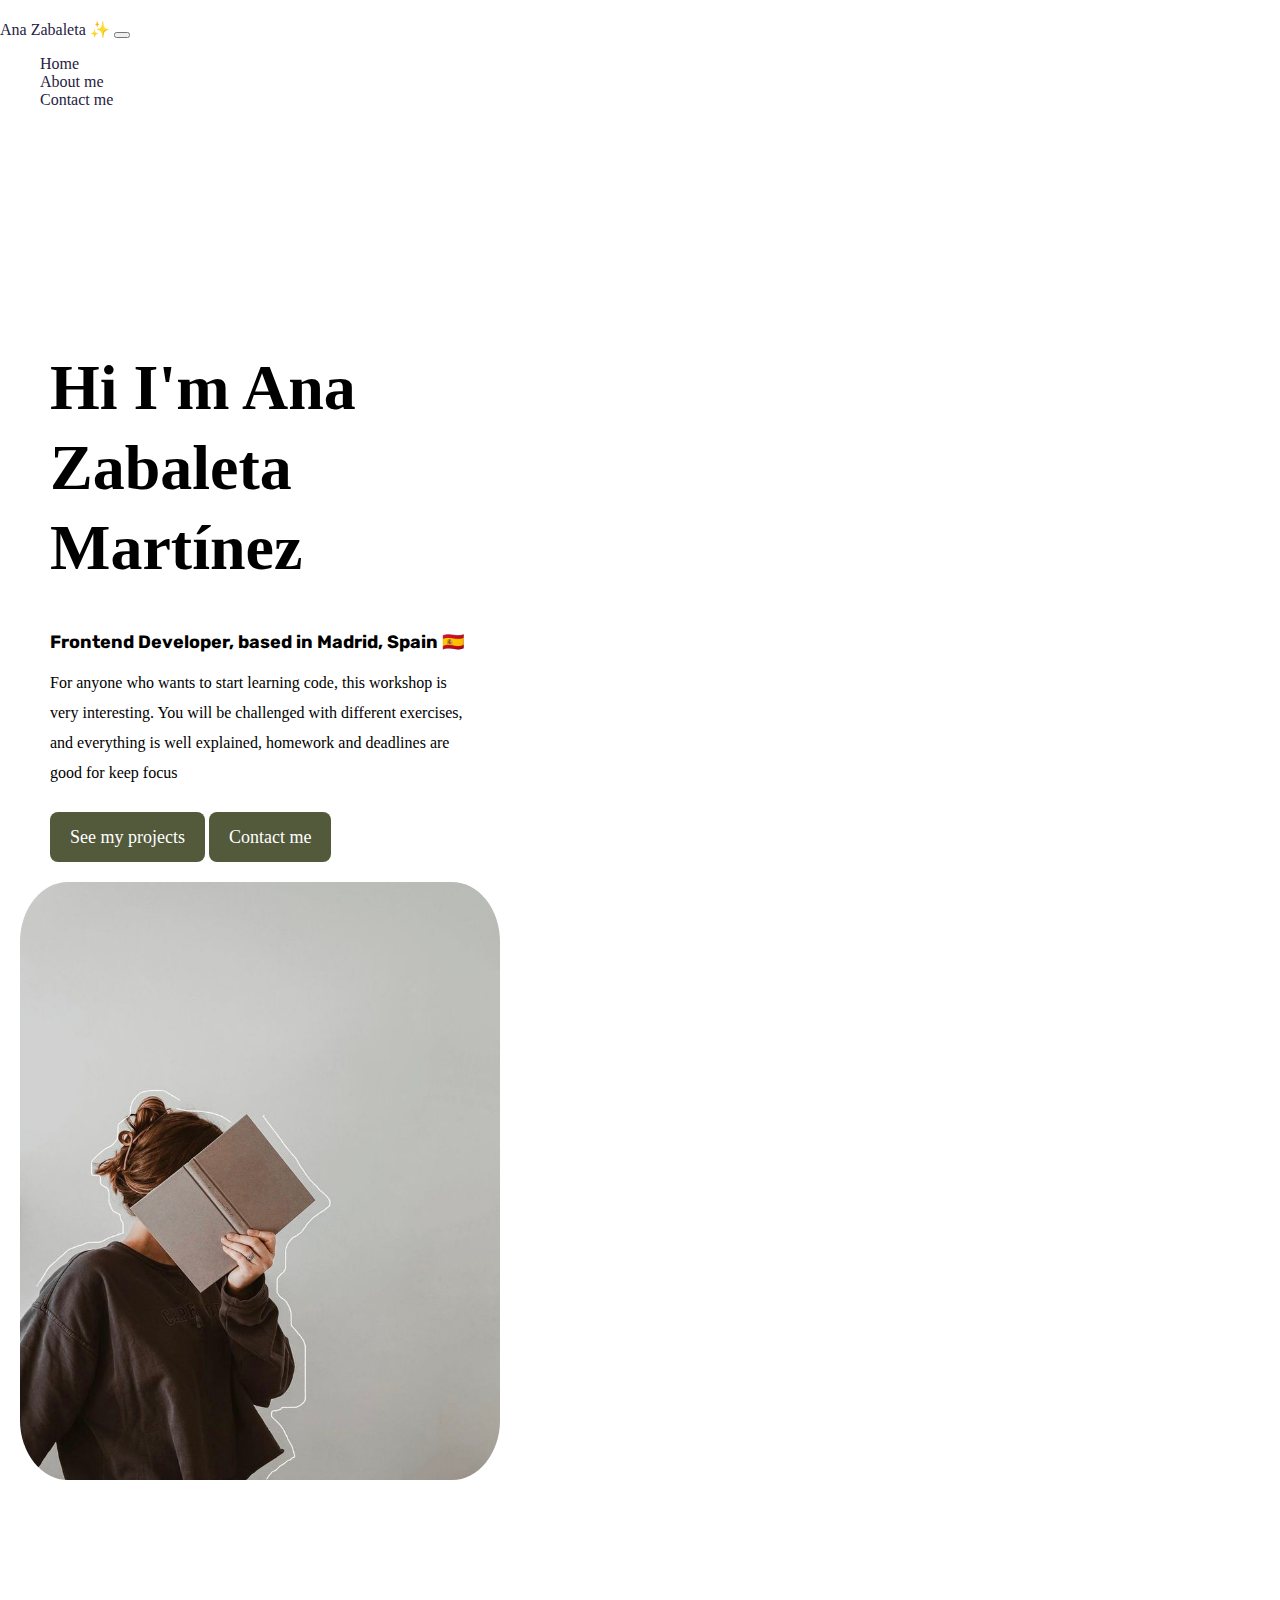
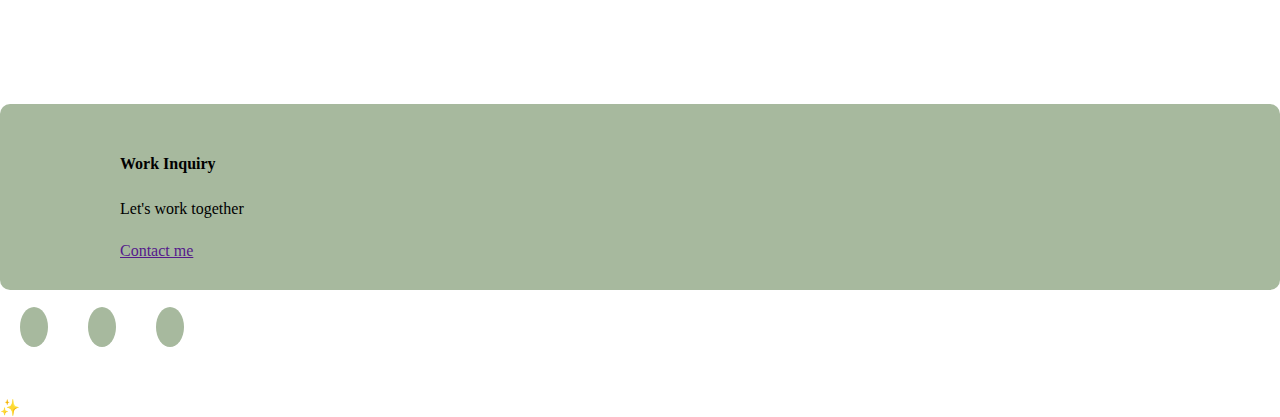
<file: index.html>
<!DOCTYPE html>
<html lang="en">
  <head>
    <meta charset="UTF-8" />
    <meta name="viewport" content="width=device-width, initial-scale=1.0" />
    <link rel="stylesheet" href="styles.css" />
    <link
      href="https://cdn.jsdelivr.net/npm/bootstrap@5.3.0-alpha1/dist/css/bootstrap.min.css"
      rel="stylesheet"
      integrity="sha384-GLhlTQ8iRABdZLl6O3oVMWSktQOp6b7In1Zl3/Jr59b6EGGoI1aFkw7cmDA6j6gD"
      crossorigin="anonymous"
    />
    <script
      src="https://cdn.jsdelivr.net/npm/bootstrap@5.3.0-alpha1/dist/js/bootstrap.bundle.min.js"
      integrity="sha384-w76AqPfDkMBDXo30jS1Sgez6pr3x5MlQ1ZAGC+nuZB+EYdgRZgiwxhTBTkF7CXvN"
      crossorigin="anonymous"
    ></script>
    <link rel="preconnect" href="https://fonts.googleapis.com" />
    <link rel="preconnect" href="https://fonts.gstatic.com" crossorigin />
    <link
      href="https://fonts.googleapis.com/css2?family=Rubik:ital,wght@0,300..900;1,300..900&display=swap"
      rel="stylesheet"
    />
    <title>Ana Zabaleta PorfolioWeb✨</title>
  </head>
  <body>
    <nav class="navbar navbar-expand-lg navbar-light bg-light fixed-top">
      <div class="container">
        <a class="navbar-brand" href="/" title="Homepage">Ana Zabaleta ✨</a>
        <button
          class="navbar-toggler"
          type="button"
          data-bs-toggle="collapse"
          data-bs-target="#navbarNav"
          aria-controls="navbarNav"
          aria-expanded="false"
          aria-label="Toggle navigation"
        >
          <span class="navbar-toggler-icon"></span>
        </button>
        <div class="collapse navbar-collapse" id="navbarNav">
          <ul class="navbar-nav">
            <li class="nav-item">
              <a
                class="nav-link active"
                aria-current="page"
                href="/"
                tilte="Homepage"
                >Home</a
              >
            </li>
            <li class="nav-item">
              <a class="nav-link" href="/about.html" title="About Matt Delac"
                >About me</a
              >
            </li>
            <li class="nav-item">
              <a
                class="nav-link"
                href="/about.html#contact"
                title="Contact Matt Delac"
                >Contact me</a
              >
            </li>
          </ul>
        </div>
      </div>
    </nav>
    <div class="about-section container">
      <div class="row">
        <div class="col-lg-6">
          <div class="about-section-content">
            <h1 class="mb-4">Hi I'm Ana Zabaleta Martínez</h1>
            <h2 class="mb-4">Frontend Developer, based in Madrid, Spain 🇪🇸</h2>
            <p>
              For anyone who wants to start learning code, this workshop is very
              interesting. You will be challenged with different exercises, and
              everything is well explained, homework and deadlines are good for
              keep focus
            </p>
            <a href="work.html" class="buttonSee">See my projects</a>

            <a href="contact.html" class="buttonSee">Contact me</a>
          </div>
        </div>
        <div class="col-lg-6">
          <img
            src="src/Profile-img.jpeg"
            alt="profile_photo"
            class="img-fluid"
          />
        </div>
      </div>
    </div>
    <footer>
      <div class="contact-box justify-content-between mb-5 d-none d-md-flex">
        <div>
          <h4>Work Inquiry</h4>
          <p class="text-muted">Let's work together</p>
        </div>
        <div>
          <a href="" class="btn btn-branding mt-3"> Contact me </a>
        </div>
      </div>
      <div class="d-flex justify-content-center mb-5">
        <a href="mailto:patricia@gmail.com" class="email-link">
          patricia@gmail.com
        </a>
      </div>
      <div class="social-links d-flex justify-content-center">
        <a href="https://www.github.com/patricia" target="_blank">
          <i class="fab fa-github" aria-hidden="true"></i>
        </a>
        <a href="https://www.instragram.com/patricia" target="_blank">
          <i class="fab fa-instagram" aria-hidden="true"></i>
        </a>
        <a href="https://www.twitter.com/patricia" target="_blank">
          <i class="fab fa-twitter" aria-hidden="true"></i>
        </a>
      </div>
    </footer>
  </body>
</html>
✨
</file>
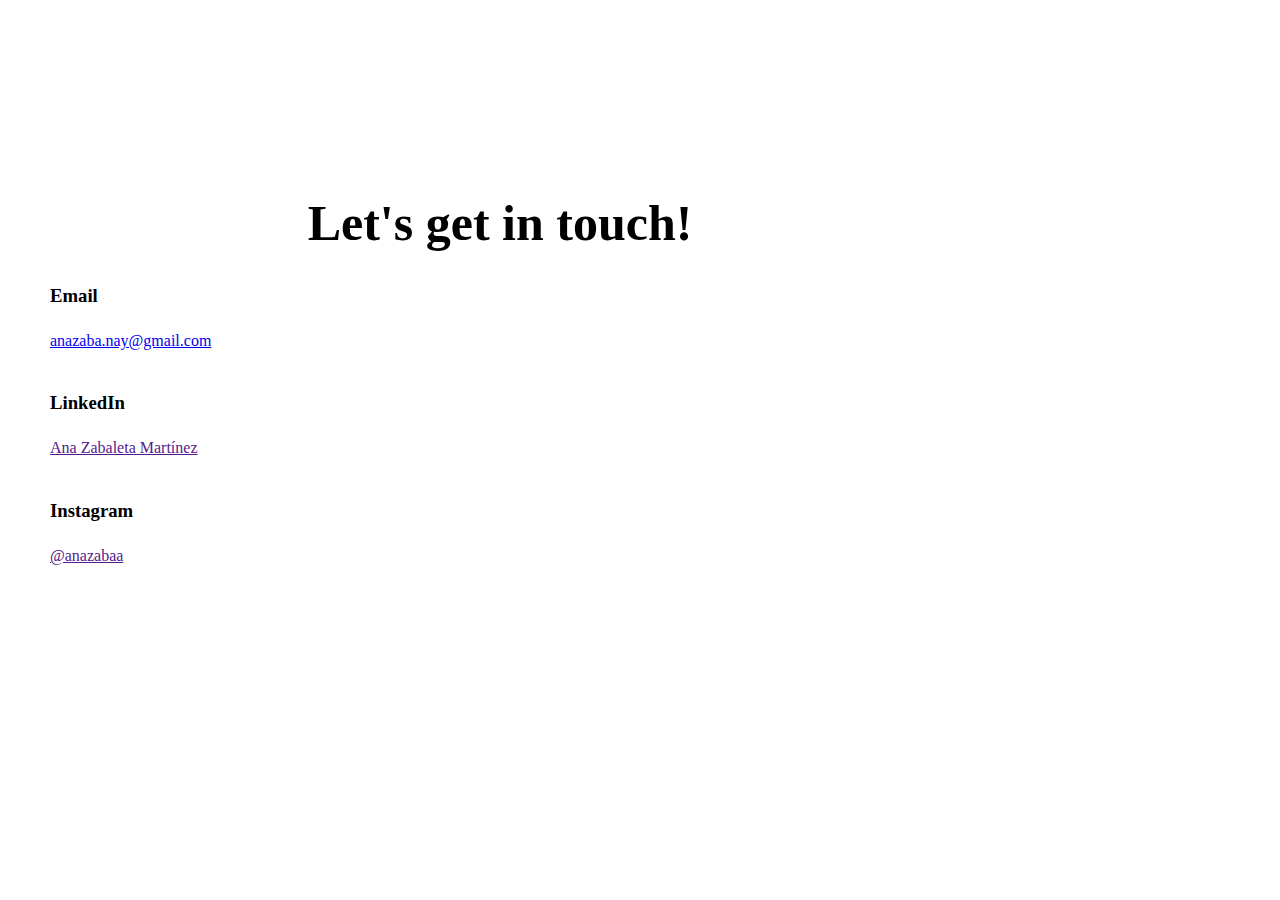
<file: contact.html>
<!DOCTYPE html>
<html lang="en">
  <head>
    <meta charset="UTF-8" />
    <meta name="viewport" content="width=device-width, initial-scale=1.0" />
    <link rel="stylesheet" href="styles.css" />
    <link
      href="https://cdn.jsdelivr.net/npm/bootstrap@5.3.0-alpha1/dist/css/bootstrap.min.css"
      rel="stylesheet"
      integrity="sha384-GLhlTQ8iRABdZLl6O3oVMWSktQOp6b7In1Zl3/Jr59b6EGGoI1aFkw7cmDA6j6gD"
      crossorigin="anonymous"
    />
    <script
      src="https://cdn.jsdelivr.net/npm/bootstrap@5.3.0-alpha1/dist/js/bootstrap.bundle.min.js"
      integrity="sha384-w76AqPfDkMBDXo30jS1Sgez6pr3x5MlQ1ZAGC+nuZB+EYdgRZgiwxhTBTkF7CXvN"
      crossorigin="anonymous"
    ></script>
    <link rel="preconnect" href="https://fonts.googleapis.com" />
    <link rel="preconnect" href="https://fonts.gstatic.com" crossorigin />
    <link
      href="https://fonts.googleapis.com/css2?family=Rubik:ital,wght@0,300..900;1,300..900&display=swap"
      rel="stylesheet"
    />
    <title>Contact porfolio</title>
  </head>
  <body>
    <div class="content-container container">
      <div class="content">
        <h1 class="mb-5">Let's get in touch!</h1>
        <h3>Email</h3>
        <p>
          <a href="mailto:anazaba.nay@gmail.com"> anazaba.nay@gmail.com </a>
        </p>
        <h3>LinkedIn</h3>
        <p>
          <a href="" target="_blank"> Ana Zabaleta Martínez </a>
        </p>
        <h3>Instagram</h3>
        <p>
          <a href="" target="_blank"> @anazabaa </a>
        </p>
      </div>
    </div>
  </body>
</html>
</file>
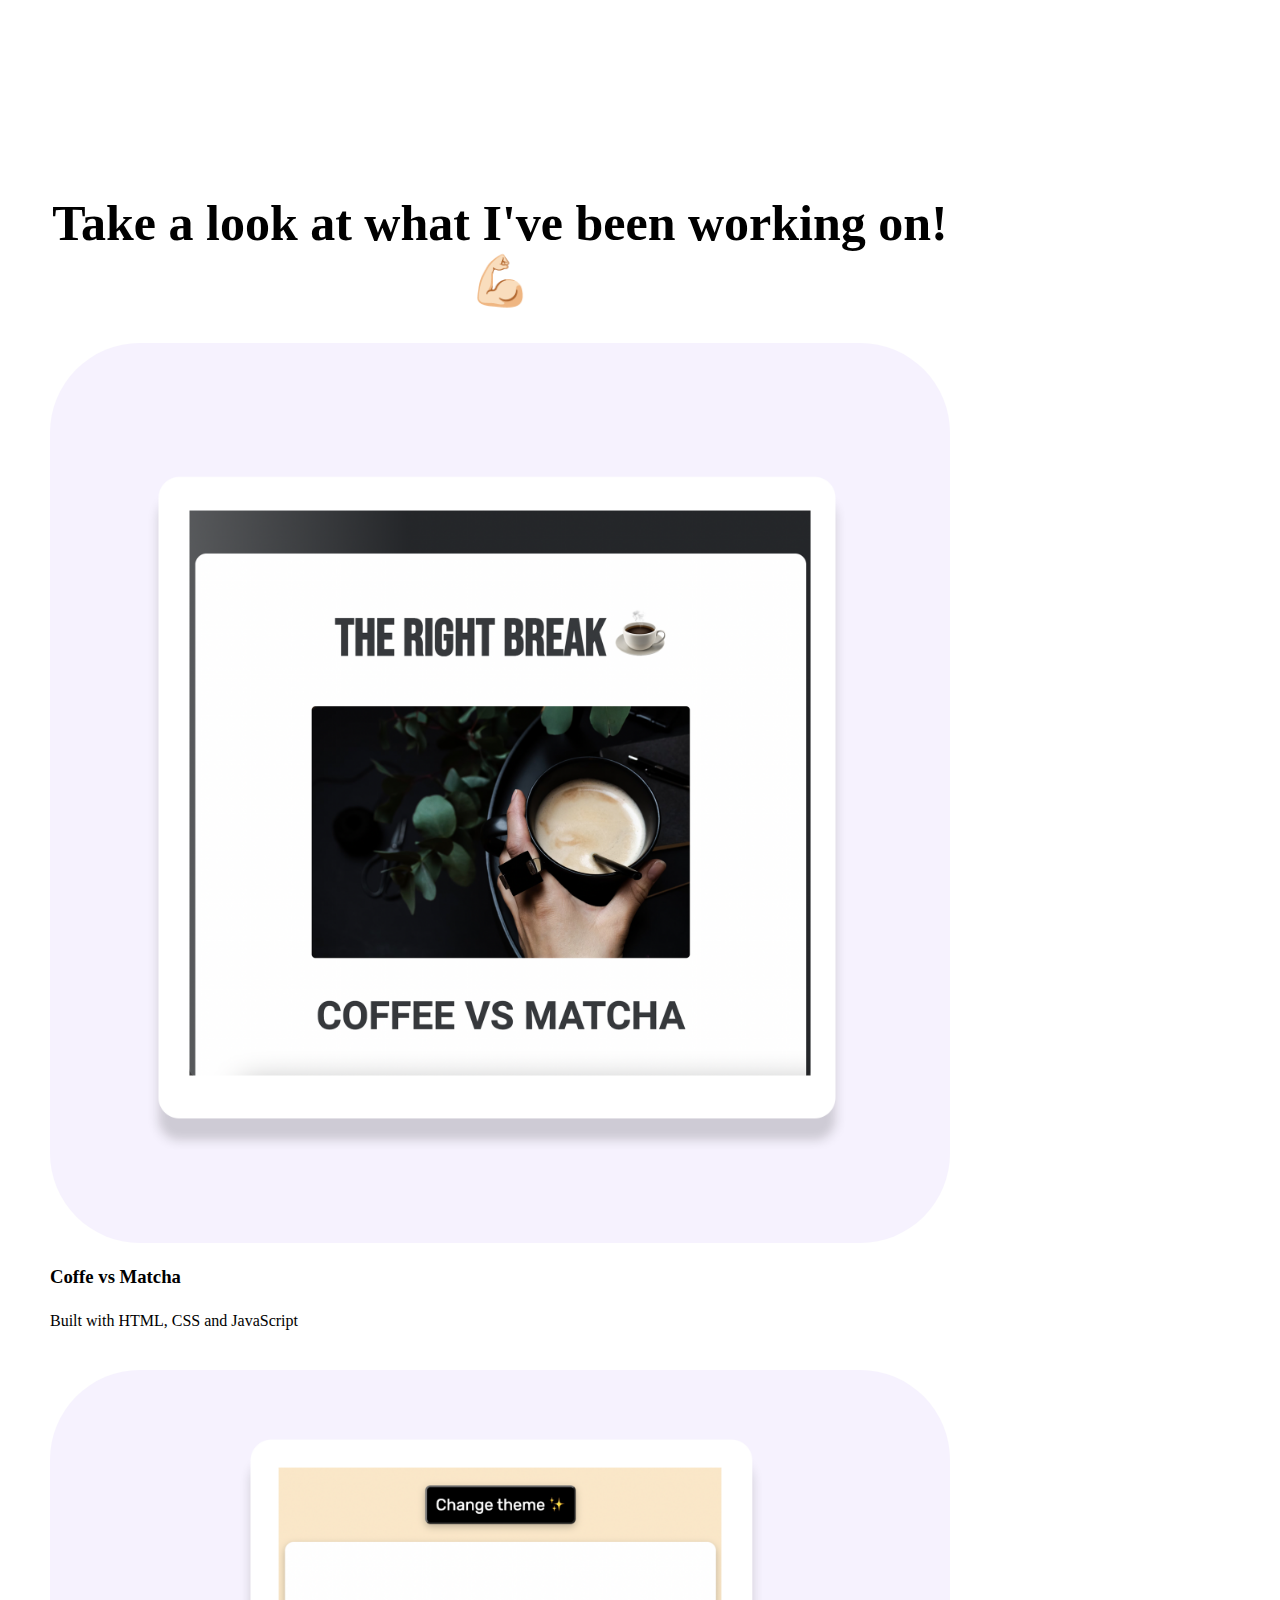
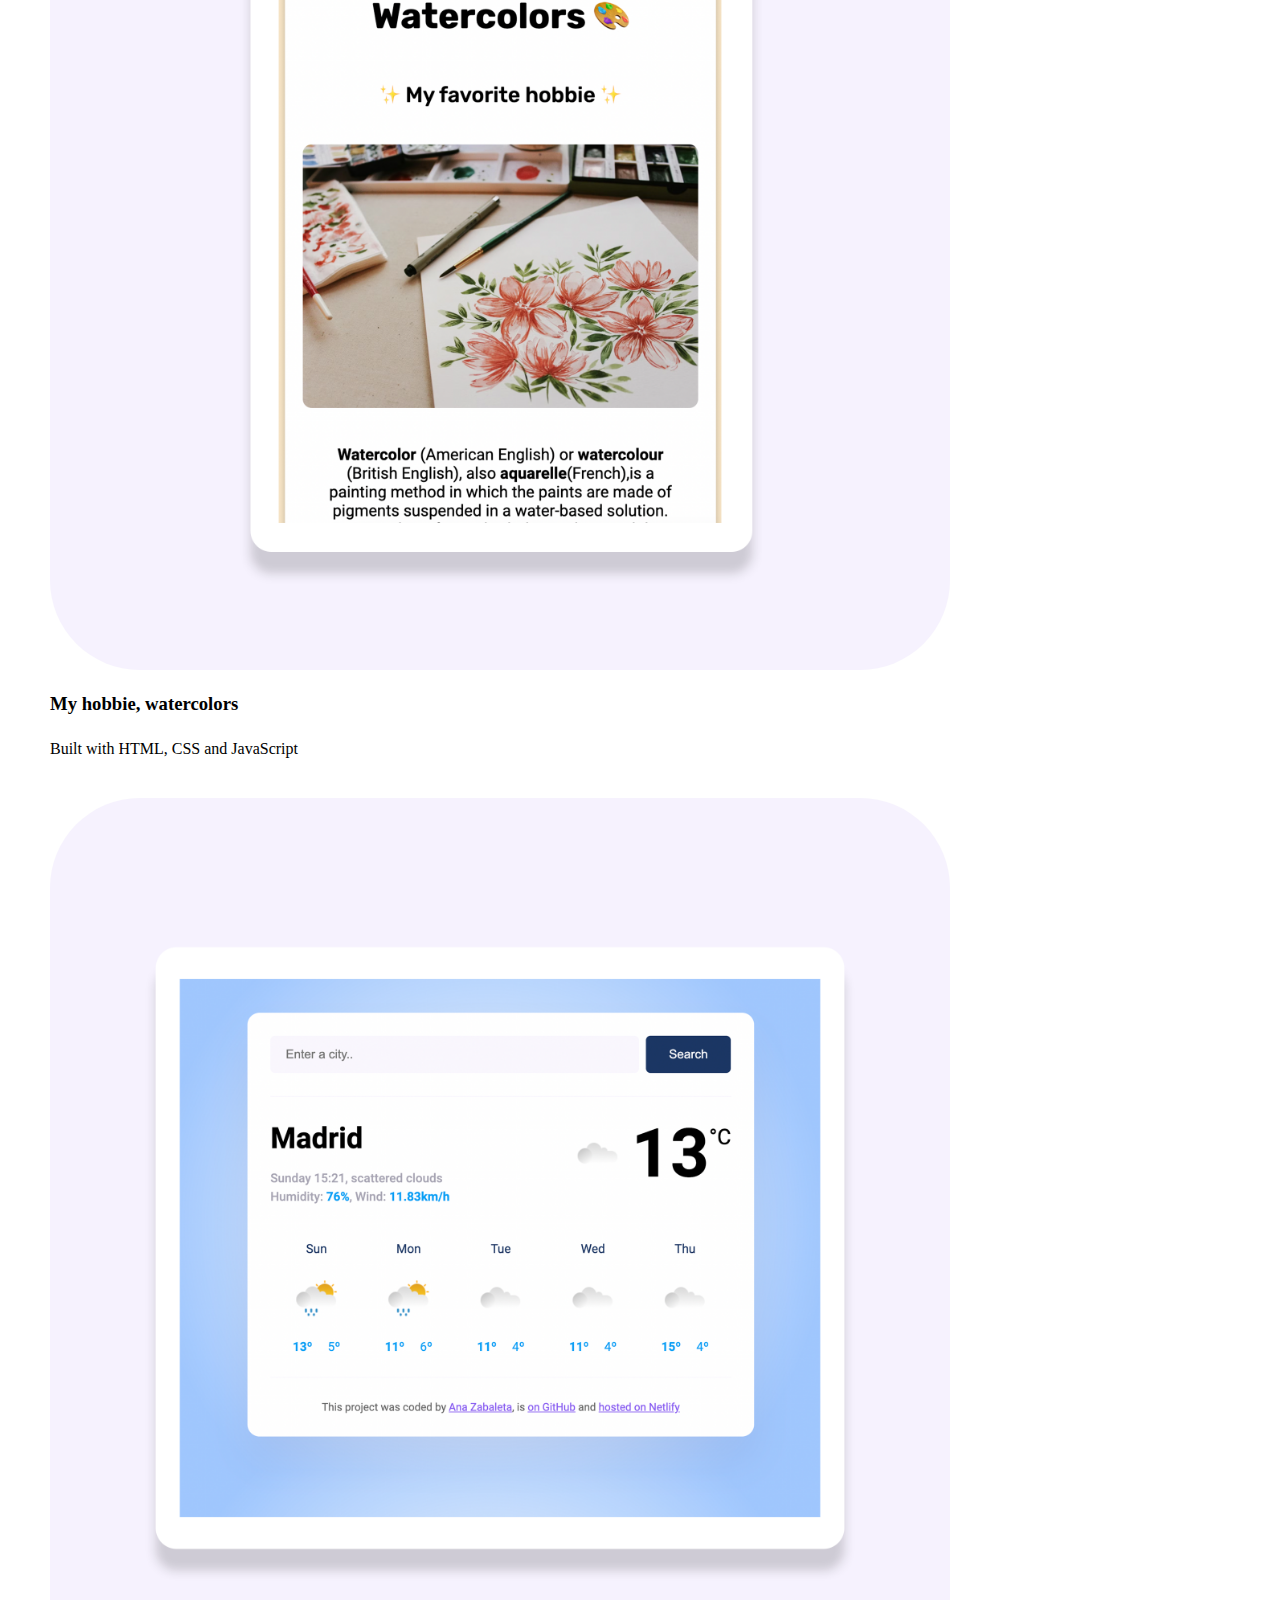
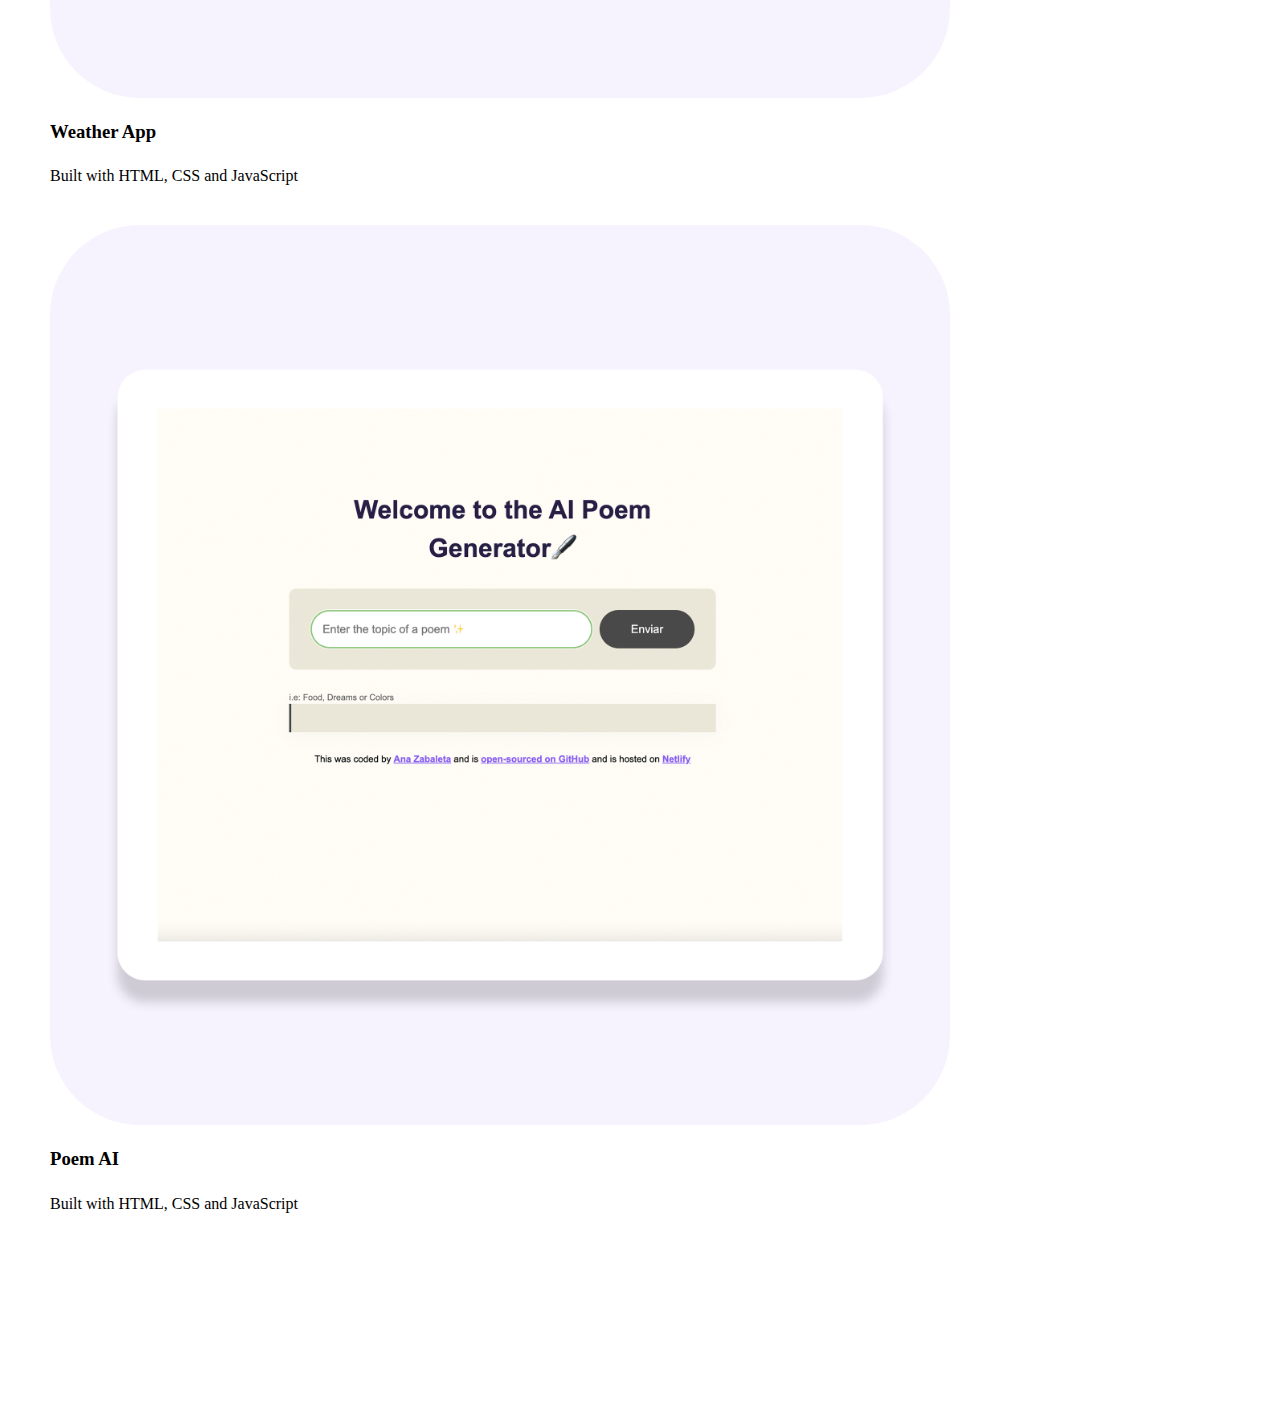
<file: work.html>
<!DOCTYPE html>
<html lang="en">
  <head>
    <meta charset="UTF-8" />
    <meta name="viewport" content="width=device-width, initial-scale=1.0" />
    <link
      href="https://cdn.jsdelivr.net/npm/bootstrap@5.3.0-alpha1/dist/css/bootstrap.min.css"
      rel="stylesheet"
      integrity="sha384-GLhlTQ8iRABdZLl6O3oVMWSktQOp6b7In1Zl3/Jr59b6EGGoI1aFkw7cmDA6j6gD"
      crossorigin="anonymous"
    />
    <script
      src="https://cdn.jsdelivr.net/npm/bootstrap@5.3.0-alpha1/dist/js/bootstrap.bundle.min.js"
      integrity="sha384-w76AqPfDkMBDXo30jS1Sgez6pr3x5MlQ1ZAGC+nuZB+EYdgRZgiwxhTBTkF7CXvN"
      crossorigin="anonymous"
    ></script>
    <link rel="stylesheet" href="styles.css" />
    <title>Work</title>
  </head>
  <body>
    <div class="content-container container">
      <div class="content">
        <h1 class="mb-5">Take a look at what I've been working on! 💪🏻</h1>

        <div class="row">
          <div class="col-md-6 mb-4">
            <img
              src="src/coffe vs matcha.png"
              class="img-fluid mb-3 rounded"
              alt=""
            />
            <h3 class="text-center m-0">Coffe vs Matcha</h3>
            <p class="text-center text-muted">
              Built with HTML, CSS and JavaScript
            </p>
          </div>
          <div class="col-md-6 mb-4">
            <img src="src/hobbie.png" class="img-fluid mb-3 rounded" alt="" />
            <h3 class="text-center m-0">My hobbie, watercolors</h3>
            <p class="text-center text-muted">
              Built with HTML, CSS and JavaScript
            </p>
          </div>
          <div class="col-md-6 mb-4">
            <img
              src="src/weather app.png"
              class="img-fluid mb-3 rounded"
              alt=""
            />
            <h3 class="text-center m-0">Weather App</h3>
            <p class="text-center text-muted">
              Built with HTML, CSS and JavaScript
            </p>
          </div>
          <div class="col-md-6 mb-4">
            <img src="src/poem.png" class="img-fluid mb-3 rounded" alt="" />
            <h3 class="text-center m-0">Poem AI</h3>
            <p class="text-center text-muted">
              Built with HTML, CSS and JavaScript
            </p>
          </div>
        </div>
      </div>
    </div>
  </body>
</html>
</file>
<file: styles.css>
body {
  margin: 0;
  padding: 0;
}

:root {
  --default-font: Rubik, sans-serif;
  --primary-color: #535a3b;
  --secondary-color: #a7b99e;
  --third-color: #cedcc3;
  --forth-color: #eff7d3;
}
nav {
  padding: 20px 0;
}
nav a {
  text-decoration: none;
  color: #272142;
  transition: all 100ms ease-in-out;
}

ul {
  list-style: none;
}

.about-section {
  padding: 160px 20px;
}
.about-section-content {
  margin: 30px;
}
.about-section h1 {
  font-size: 64px;
  line-height: 80px;
  font-weight: bold;
}
.about-section h2 {
  font-size: 18px;
  font-family: var(--default-font);
}
p {
  font-weight: 500;
  font-size: 16px;
  line-height: 30px;
  margin-top: 0;
  padding-bottom: 18px;
}
.buttonSee {
  background-color: var(--primary-color);
  border-radius: 8px;
  padding: 15px 20px;
  font-size: 18px;
  line-height: 30px;
  color: white;
  text-decoration: none;
}
.img-fluid {
  border-radius: 10%;
  max-width: 100%;
  height: auto;
}

.content-container {
  padding: 160px 20px;
}

.content h1 {
  font-size: 50px;
  font-weight: bold;
  text-align: center;
}

.content {
  margin: 30px;
}

footer {
  margin: 60px 0;
}

footer .contact-box {
  background: var(--secondary-color);
  padding: 30px 120px;
  border-radius: 10px;
}

footer .contact-box p {
  margin: 0;
}

footer .email-link {
  text-decoration: none;
  color: white;
  font-size: 24px;
}

footer .email-link:hover {
  color: var(--branding-color);
}

footer .social-links a {
  margin: 0 20px;
  color: var(--forth-color);
  background: var(--secondary-color);
  padding: 10px 14px;
  border-radius: 50%;
  font-size: 18px;
  transition: all 100ms ease-in-out;
}

footer .social-links a:hover {
  color: white;
  background: var(--branding-color);
}

@media (min-width: 992px) {
  .col-lg-6 {
    flex: 0 0 auto;
    width: 50%;
  }
}
.container,
.container-lg,
.container-md,
.container-sm {
  max-width: 960px;
}
</file>
